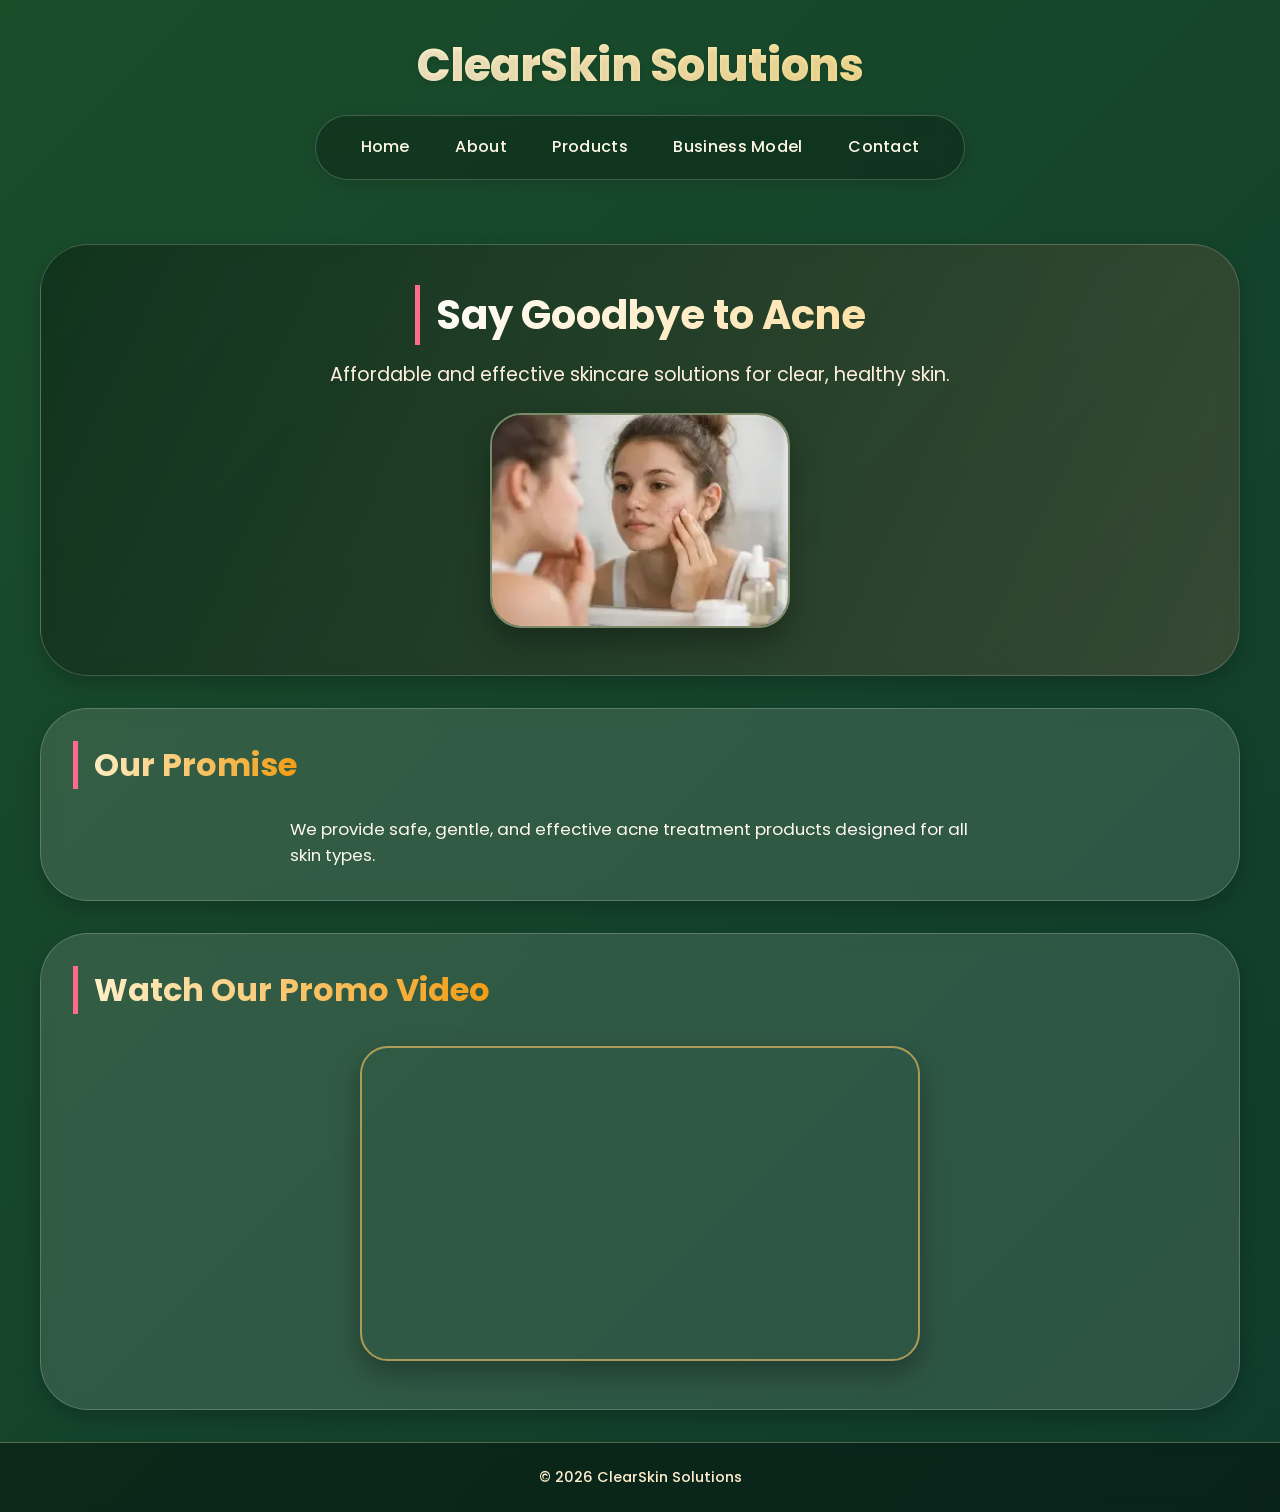
<file: index.html>
<!DOCTYPE html>
<html lang="en">
<head>
<meta charset="UTF-8">
<meta name="viewport" content="width=device-width, initial-scale=1.0">
<title>Welcome to Acne Products</title>
<link rel="stylesheet" href="Style.CSS">
</head>
<body>
<header>
    <h1>ClearSkin Solutions</h1>
<div class="topnav">
    <a href="index.html">Home</a>
    <a href="about.html">About</a>
    <a href="products.html">Products</a>
    <a href="business.html">Business Model</a>
    <a href="contact.html">Contact</a>
</div>
</header>
<section class="hero">
    <h2>Say Goodbye to Acne</h2>
    <p>Affordable and effective skincare solutions for clear, healthy skin.</p>
   <img src="care.webp"width="300">
</section>
<section>
    <h2>Our Promise</h2>
    <p>We provide safe, gentle, and effective acne treatment products designed for all skin types.</p>
</section>
<section>
    <h2>Watch Our Promo Video</h2>
    <iframe width="400" height="250" 
    src="https://www.youtube.com/embed/NxaT29EaVK0" 
    title="ClearSkin Solutions Promo"
    frameborder="0" 
    allow="accelerometer; autoplay; clipboard-write; encrypted-media; gyroscope; picture-in-picture; web-share" 
    allowfullscreen></iframe>
</section>
<footer>
    <p>&copy; 2026 ClearSkin Solutions</p>
</footer>
</body>
</html>
</file>
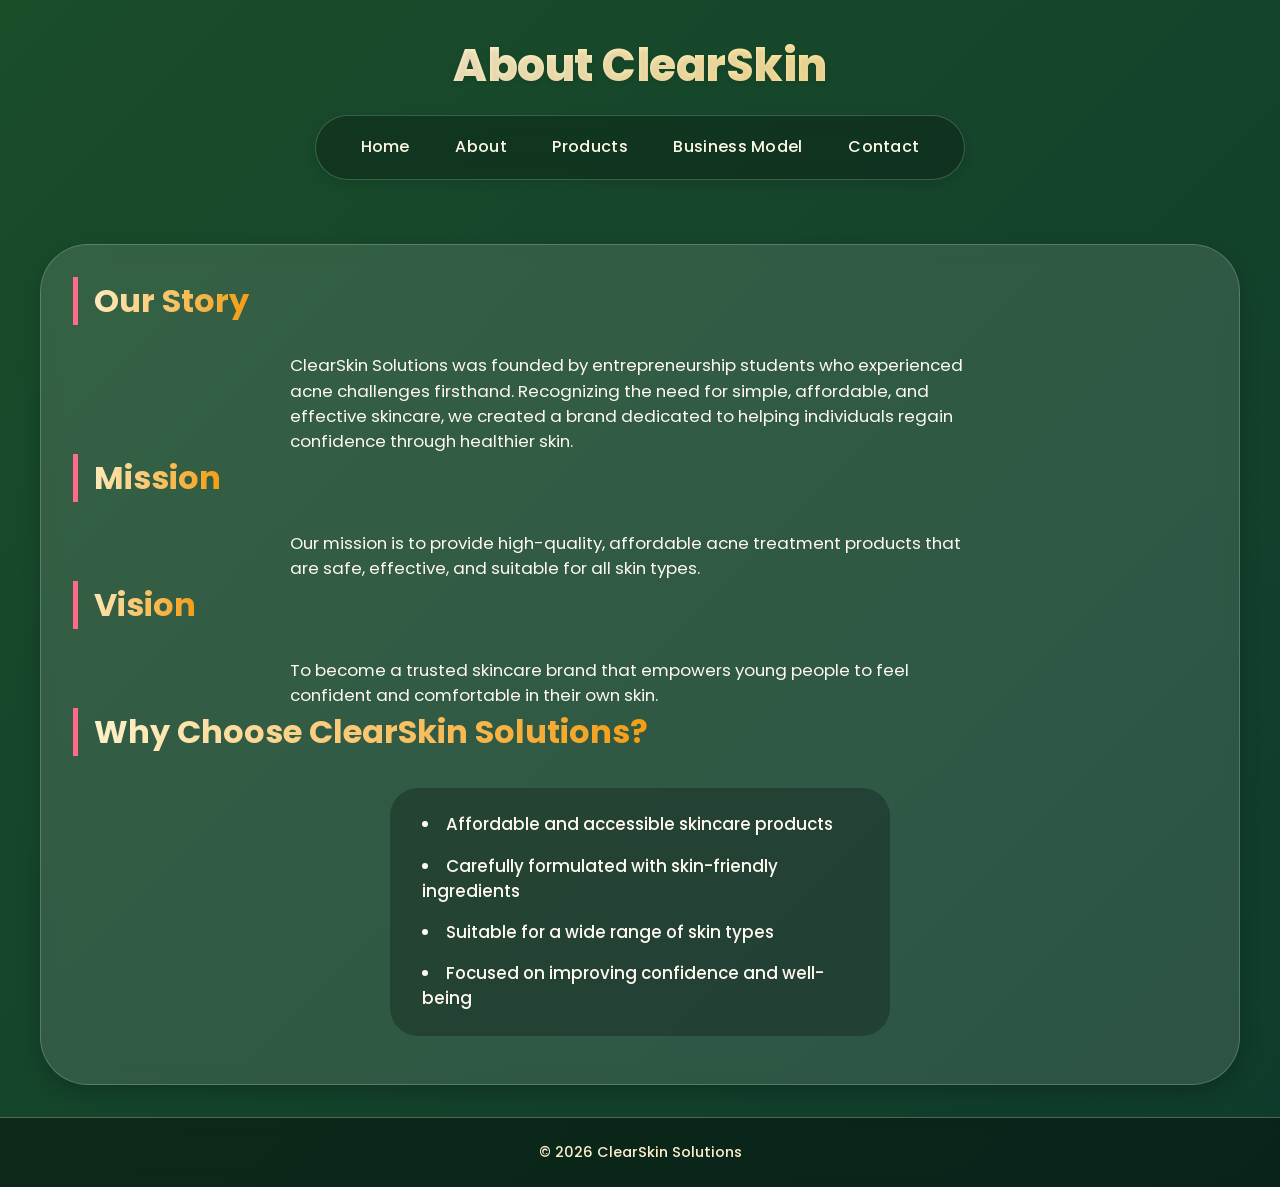
<file: about.html>
<!DOCTYPE html>
<html lang="en">
<head>
<meta charset="UTF-8">
<meta name="viewport" content="width=device-width, initial-scale=1.0">
<title>About Us</title>
<link rel="stylesheet" href="Style.CSS">
</head>
<body>
<header>
<h1>About ClearSkin</h1>
<div class="topnav">
    <a href="index.html">Home</a>
    <a href="about.html">About</a>
    <a href="products.html">Products</a>
    <a href="business.html">Business Model</a>
    <a href="contact.html">Contact</a>
</div>
</header>
<section>
    <h2>Our Story</h2>
    <p>
        ClearSkin Solutions was founded by entrepreneurship students who experienced 
        acne challenges firsthand. Recognizing the need for simple, affordable, and 
        effective skincare, we created a brand dedicated to helping individuals regain 
        confidence through healthier skin.
    </p>
    <h2>Mission</h2>
    <p>
        Our mission is to provide high-quality, affordable acne treatment products 
        that are safe, effective, and suitable for all skin types.
    </p>
    <h2>Vision</h2>
    <p>
        To become a trusted skincare brand that empowers young people to feel confident 
        and comfortable in their own skin.
    </p>
    <h2>Why Choose ClearSkin Solutions?</h2>
    <ul>
        <li>Affordable and accessible skincare products</li>
        <li>Carefully formulated with skin-friendly ingredients</li>
        <li>Suitable for a wide range of skin types</li>
        <li>Focused on improving confidence and well-being</li>
    </ul>
</section>
<footer>
    <p>&copy; 2026 ClearSkin Solutions</p>
</footer>
</body>
</html>
</file>
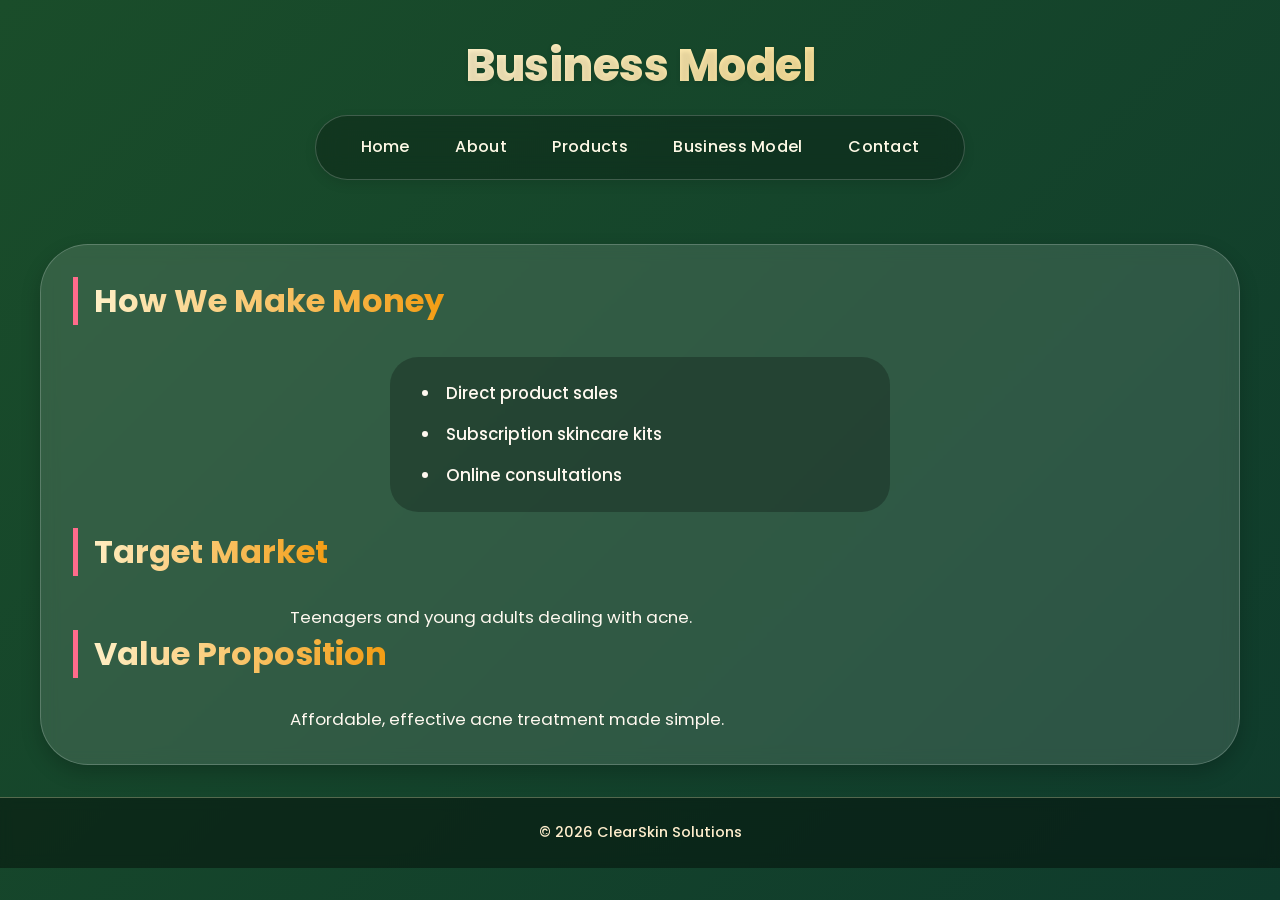
<file: business.html>
<!DOCTYPE html>
<html lang="en">
<head>
<meta charset="UTF-8">
<meta name="viewport" content="width=device-width, initial-scale=1.0">
<title>Business Model</title>
<link rel="stylesheet" href="Style.CSS">
</head>
<body>
<header>
<h1>Business Model</h1>
<div class="topnav">
    <a href="index.html">Home</a>
    <a href="about.html">About</a>
    <a href="products.html">Products</a>
    <a href="business.html">Business Model</a>
    <a href="contact.html">Contact</a>
</div>
</header>
<section>
    <h2>How We Make Money</h2>
    <ul>
        <li>Direct product sales</li>
        <li>Subscription skincare kits</li>
        <li>Online consultations</li>
    </ul>
    <h2>Target Market</h2>
    <p>Teenagers and young adults dealing with acne.</p>
    <h2>Value Proposition</h2>
    <p>Affordable, effective acne treatment made simple.</p>
</section>
<footer>
    <p>&copy; 2026 ClearSkin Solutions</p>
</footer>
</body>
</html>
</file>
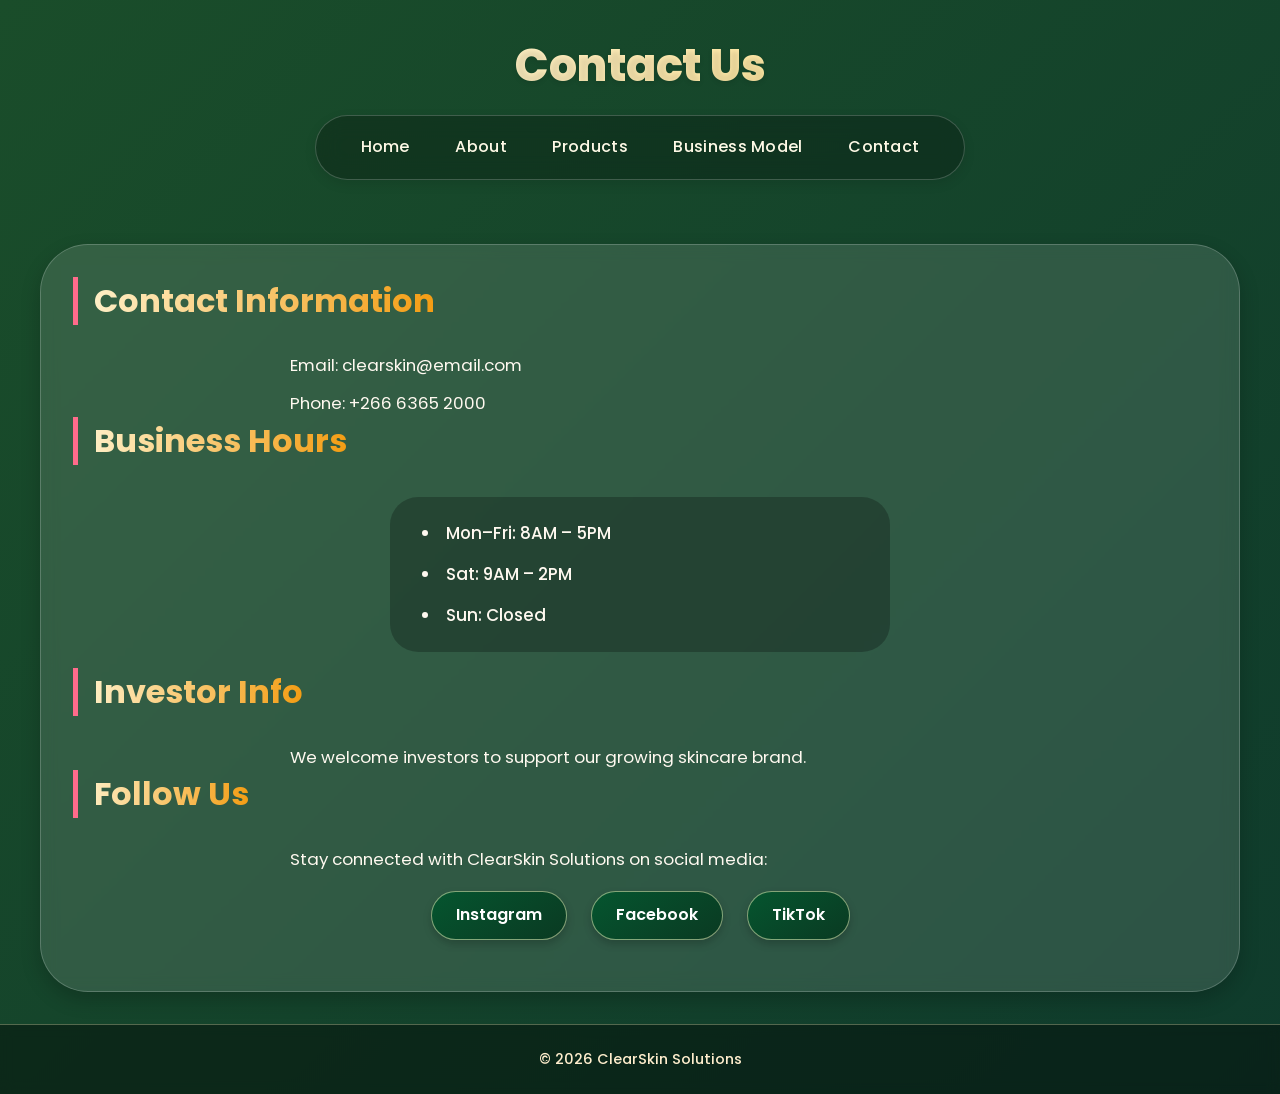
<file: contact.html>
<!DOCTYPE html>
<html lang="en">
<head>
<meta charset="UTF-8">
<meta name="viewport" content="width=device-width, initial-scale=1.0">
<title>Contact</title>
<link rel="stylesheet" href="Style.CSS">
</head>
<body>
<header>
<h1>Contact Us</h1>
<div class="topnav">
    <a href="index.html">Home</a>
    <a href="about.html">About</a>
    <a href="products.html">Products</a>
    <a href="business.html">Business Model</a>
    <a href="contact.html">Contact</a>
</div>       
</header>
<section>
    <h2>Contact Information</h2>
    <p>Email: clearskin@email.com</p>
    <p>Phone: +266 6365 2000</p>
    <h2>Business Hours</h2>
    <ul>
        <li>Mon–Fri: 8AM – 5PM</li>
        <li>Sat: 9AM – 2PM</li>
        <li>Sun: Closed</li>
    </ul>
    <h2>Investor Info</h2>
    <p>We welcome investors to support our growing skincare brand.</p>
    <h2>Follow Us</h2>
    <p>
        Stay connected with ClearSkin Solutions on social media:
    </p>
    <div class="social-links">
        <a href="https://www.instagram.com/acneproducts" target="_blank">Instagram</a>
        <a href="https://www.facebook.com/acneproducts" target="_blank">Facebook</a>
        <a href="https://www.tiktok.com/@acneproducts" target="_blank">TikTok</a>
    </div>
</section>
<footer>
    <p>&copy; 2026 ClearSkin Solutions</p>
</footer>
</body>
</html>
</file>
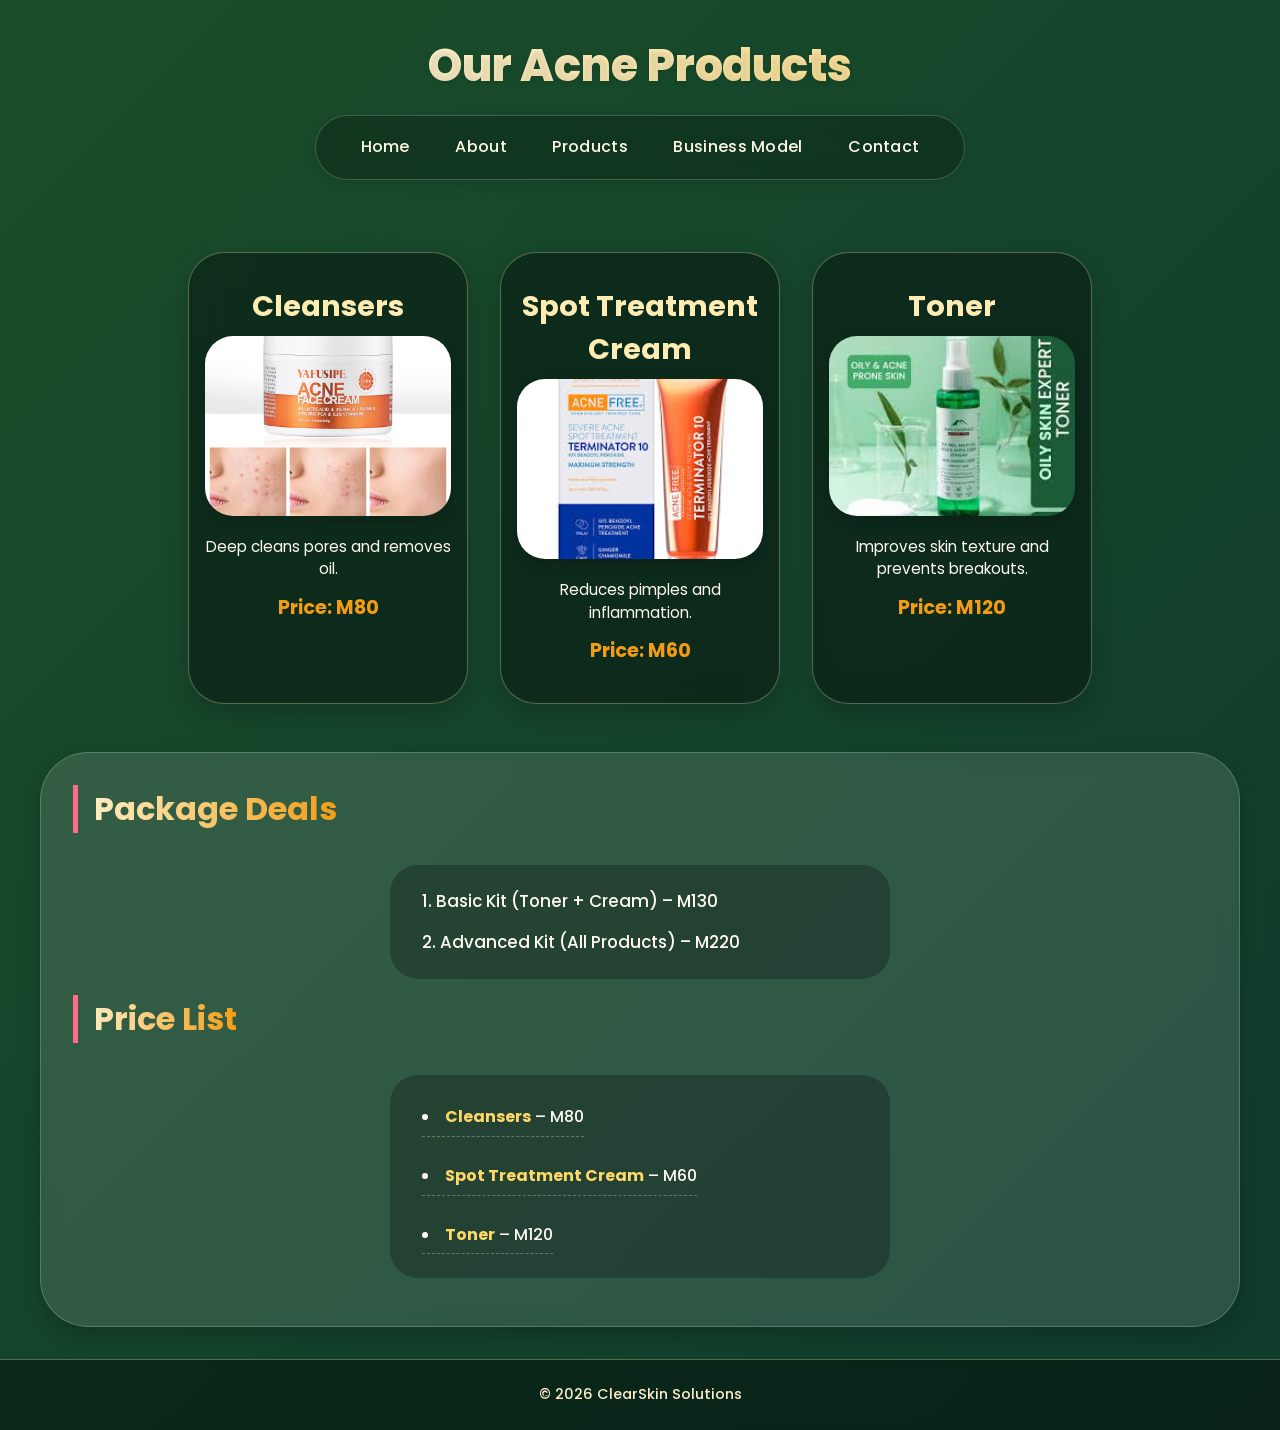
<file: products.html>
<!DOCTYPE html>
<html lang="en">
<head>
<meta charset="UTF-8">
<meta name="viewport" content="width=device-width, initial-scale=1.0">
<title>Products</title>
<link rel="stylesheet" href="Style.CSS">
</head>
<body>
<header>
    <h1>Our Acne Products</h1>
<div class="topnav">
    <a href="index.html">Home</a>
    <a href="about.html">About</a>
    <a href="products.html">Products</a>
    <a href="business.html">Business Model</a>
    <a href="contact.html">Contact</a>
</div>
</header>
<section class="products">
    <div class="card">
        <h3>Cleansers</h3>
        <img src="cleanser.jpg" width="200">
        <p>Deep cleans pores and removes oil.</p>
        <p><strong>Price: M80</strong></p>
    </div>
    <div class="card">
        <h3>Spot Treatment Cream</h3>
       <img src="cream.jfif" width="200">
        <p>Reduces pimples and inflammation.</p>
        <p><strong>Price: M60</strong></p>
    </div>
    <div class="card">
        <h3>Toner</h3>
       <img src="toner.jfif" width="200">
        <p>Improves skin texture and prevents breakouts.</p>
        <p><strong>Price: M120</strong></p>
    </div>
</section>
<section>
    <h2>Package Deals</h2>
    <ol>
        <li>Basic Kit (Toner + Cream) – M130</li>
        <li>Advanced Kit (All Products) – M220</li>
    </ol>
    <h2>Price List</h2>
    <ul class="product-list">
        <li><strong>Cleansers</strong> – M80</li>
        <li><strong>Spot Treatment Cream</strong> – M60</li>
        <li><strong>Toner</strong> – M120</li>
    </ul>
</section>
<footer>
    <p>&copy; 2026 ClearSkin Solutions</p>
</footer>
</body>
</html>
</file>
<file: Style.CSS>
@import url('https://fonts.googleapis.com/css2?family=Inter:opsz,wght@14..32,300;14..32,400;14..32,600;14..32,700&family=Poppins:wght@400;500;600;700;800&display=swap');
:root {
    --primary-dark: #1f5e3a;
    --primary-light: #2ecc71;
    --accent-pink: #ff6b8b;
    --accent-sunset: #f39c12;
    --bg-gradient: linear-gradient(135deg, #1a4d2a 0%, #0f3b2c 100%);
    --card-bg: rgba(255, 255, 255, 0.12);
    --glass-border: rgba(255, 255, 255, 0.2);
    --glow: 0 8px 20px rgba(0, 0, 0, 0.2);
    --text-light: #fff9f0;
    --text-soft: #fff0dd;
}
* {
    margin: 0;
    padding: 0;
    box-sizing: border-box;
}
body {
    background: var(--bg-gradient);
    color: var(--text-light);
    font-family: 'Poppins', 'Inter', sans-serif;
    line-height: 1.5;
    margin: 0;
    padding: 0;
    min-height: 100vh;
}
header {
    text-align: center;
    padding: 2rem 1rem 1rem;
    margin-bottom: 1rem;
    position: relative;
}
header h1 {
    font-size: 2.8rem;
    font-weight: 800;
    letter-spacing: -0.5px;
    background: linear-gradient(135deg, #fff, #ffd966);
    background-clip: text;
    -webkit-background-clip: text;
    color: transparent;
    text-shadow: 0 2px 5px rgba(0,0,0,0.1);
    margin-bottom: 0.5rem;
}

.topnav {
    background: rgba(0, 0, 0, 0.25);
    backdrop-filter: blur(12px);
    border-radius: 60px;
    display: flex;
    justify-content: center;
    align-items: center;
    flex-wrap: wrap;
    gap: 0.25rem;
    padding: 0.5rem 1.5rem;
    margin: 1rem auto;
    width: fit-content;
    max-width: 90%;
    border: 1px solid rgba(255,255,255,0.2);
    box-shadow: 0 4px 12px rgba(0,0,0,0.1);
}

.topnav a {
    color: #fef9e6;
    padding: 0.7rem 1.3rem;
    text-decoration: none;
    font-size: 1rem;
    font-weight: 500;
    border-radius: 40px;
    transition: all 0.25s ease;
    letter-spacing: 0.3px;
}

.topnav a:hover {
    background-color: var(--accent-pink);
    color: white;
    transform: translateY(-2px);
}

.topnav a.active {
    background: linear-gradient(95deg, var(--primary-light), var(--accent-sunset));
    color: white;
    box-shadow: 0 4px 10px rgba(0,0,0,0.2);
}

section {
    max-width: 1200px;
    margin: 2rem auto;
    padding: 2rem 2rem;
    background: var(--card-bg);
    backdrop-filter: blur(8px);
    border-radius: 48px;
    border: 1px solid var(--glass-border);
    box-shadow: var(--glow);
    transition: transform 0.2s ease;
}

section:hover {
    transform: scale(1.01);
}

.hero {
    text-align: center;
    background: linear-gradient(115deg, rgba(0,0,0,0.3), rgba(255,120,100,0.15));
    padding: 2.5rem;
}

.hero h2 {
    font-size: 2.5rem;
    font-weight: 700;
    margin-bottom: 1rem;
    background: linear-gradient(120deg, #fff, #ffe0a3);
    background-clip: text;
    -webkit-background-clip: text;
    color: transparent;
}

.hero p {
    font-size: 1.2rem;
    max-width: 600px;
    margin: 0 auto 1.5rem;
    color: var(--text-soft);
}

.hero img {
    border-radius: 32px;
    box-shadow: 0 15px 30px rgba(0,0,0,0.3);
    transition: all 0.3s;
    max-width: 100%;
    height: auto;
    border: 2px solid rgba(255,255,200,0.4);
}

.hero img:hover {
    transform: scale(1.02);
    border-color: var(--accent-pink);
}

section h2 {
    font-size: 2rem;
    font-weight: 700;
    margin: 0 0 1rem 0;
    display: inline-block;
    background: linear-gradient(95deg, #fff3cf, var(--accent-sunset));
    background-clip: text;
    -webkit-background-clip: text;
    color: transparent;
    border-left: 5px solid var(--accent-pink);
    padding-left: 1rem;
}

section p, section ul, section ol {
    margin-top: 0.8rem;
    font-size: 1.05rem;
}

.products {
    display: flex;
    justify-content: center;
    flex-wrap: wrap;
    gap: 2rem;
    margin-top: 1.5rem;
    background: transparent;
    backdrop-filter: none;
    box-shadow: none;
    border: none;
    padding: 1rem;
}

.card {
    width: 280px;
    background: rgba(10, 30, 20, 0.65);
    backdrop-filter: blur(16px);
    border-radius: 36px;
    padding: 1.5rem 1rem;
    text-align: center;
    border: 1px solid rgba(255,255,210,0.3);
    transition: all 0.3s cubic-bezier(0.2, 0.9, 0.4, 1.1);
    box-shadow: 0 10px 25px rgba(0,0,0,0.2);
}

.card:hover {
    transform: translateY(-12px) rotate(1deg);
    background: rgba(255, 110, 80, 0.2);
    border-color: var(--accent-pink);
    box-shadow: 0 20px 30px rgba(0,0,0,0.3);
}

.card h3 {
    font-size: 1.8rem;
    font-weight: 700;
    margin: 0.5rem 0;
    color: #ffecb3;
}

.card img {
    width: 100%;
    border-radius: 28px;
    object-fit: cover;
    aspect-ratio: 1 / 1;
    box-shadow: 0 5px 12px rgba(0,0,0,0.2);
    transition: 0.2s;
}

.card p {
    margin: 0.8rem 0;
    font-size: 0.95rem;
}

.card strong {
    color: var(--accent-sunset);
    font-size: 1.2rem;
}

section ul, section ol {
    display: inline-block;
    text-align: left;
    background: rgba(0,0,0,0.25);
    padding: 1rem 2rem;
    border-radius: 28px;
    margin-top: 0.8rem;
    list-style-position: inside;
}

section li {
    margin: 0.5rem 0;
    font-weight: 500;
}

.product-list li {
    font-size: 1rem;
    border-bottom: 1px dashed rgba(255,255,200,0.3);
    padding: 0.4rem 0;
}

section iframe {
    border-radius: 28px;
    box-shadow: 0 12px 28px rgba(0,0,0,0.3);
    border: 2px solid rgba(255,200,100,0.6);
    width: 100%;
    max-width: 560px;
    height: 315px;
    margin: 1rem auto;
    display: block;
}

.social-links {
    display: flex;
    justify-content: center;
    gap: 1.5rem;
    flex-wrap: wrap;
    margin: 1.2rem 0;
}

.social-links a {
    text-decoration: none;
    background: linear-gradient(145deg, #05552f, #0a3a22);
    padding: 0.7rem 1.5rem;
    border-radius: 50px;
    font-weight: 600;
    color: white;
    transition: all 0.2s ease;
    box-shadow: 0 4px 8px rgba(0,0,0,0.2);
    border: 1px solid rgba(255,255,200,0.5);
}

.social-links a:hover {
    background: var(--accent-pink);
    transform: translateY(-3px) scale(1.02);
    box-shadow: 0 10px 20px rgba(0,0,0,0.2);
    color: #fff;
}

footer {
    text-align: center;
    padding: 1.5rem;
    background: rgba(0, 0, 0, 0.4);
    backdrop-filter: blur(6px);
    color: #ffeecd;
    font-weight: 500;
    margin-top: 2rem;
    border-top: 1px solid rgba(255,255,200,0.3);
    font-size: 0.9rem;
}

@media screen and (max-width: 768px) {
    body {
        margin: 0;
        padding: 0;
    }
    
    section {
        margin: 1rem;
        padding: 1.5rem;
        border-radius: 32px;
    }
    
    .topnav {
        border-radius: 50px;
        padding: 0.4rem 0.8rem;
        width: 95%;
    }
    
    .topnav a {
        padding: 0.5rem 0.9rem;
        font-size: 0.85rem;
    }
    
    .card {
        width: 90%;
        max-width: 280px;
    }
    
    .hero h2 {
        font-size: 1.9rem;
    }
    
    section h2 {
        font-size: 1.6rem;
    }
    
    .products {
        gap: 1.2rem;
    }
    
    .social-links a {
        padding: 0.5rem 1rem;
        font-size: 0.85rem;
    }
}

::selection {
    background: var(--accent-pink);
    color: white;
}

a, .card, .social-links a, .topnav a {
    transition: all 0.2s ease;
}

section p, .hero p {
    max-width: 700px;
    margin-left: auto;
    margin-right: auto;
}

section ul, section ol {
    display: flex;
    flex-direction: column;
    align-items: flex-start;
    max-width: 500px;
    margin: 1rem auto;
}

.product-list {
    display: flex;
    flex-direction: column;
    align-items: flex-start;
    gap: 5px;
}

@media (max-width: 640px) {
    section iframe {
        height: 200px;
    }
}

.hero img {
    transition: transform 0.25s ease, border-color 0.2s;
}

.card img {
    max-height: 180px;
    object-fit: cover;
}

strong, b {
    color: #ffd966;
    font-weight: 700;
}

section p a {
    color: #ffb347;
    text-decoration: none;
    font-weight: 600;
}

section p a:hover {
    text-decoration: underline;
    color: var(--accent-pink);
}

header h1 {
    margin-top: 0;
}
</file>
